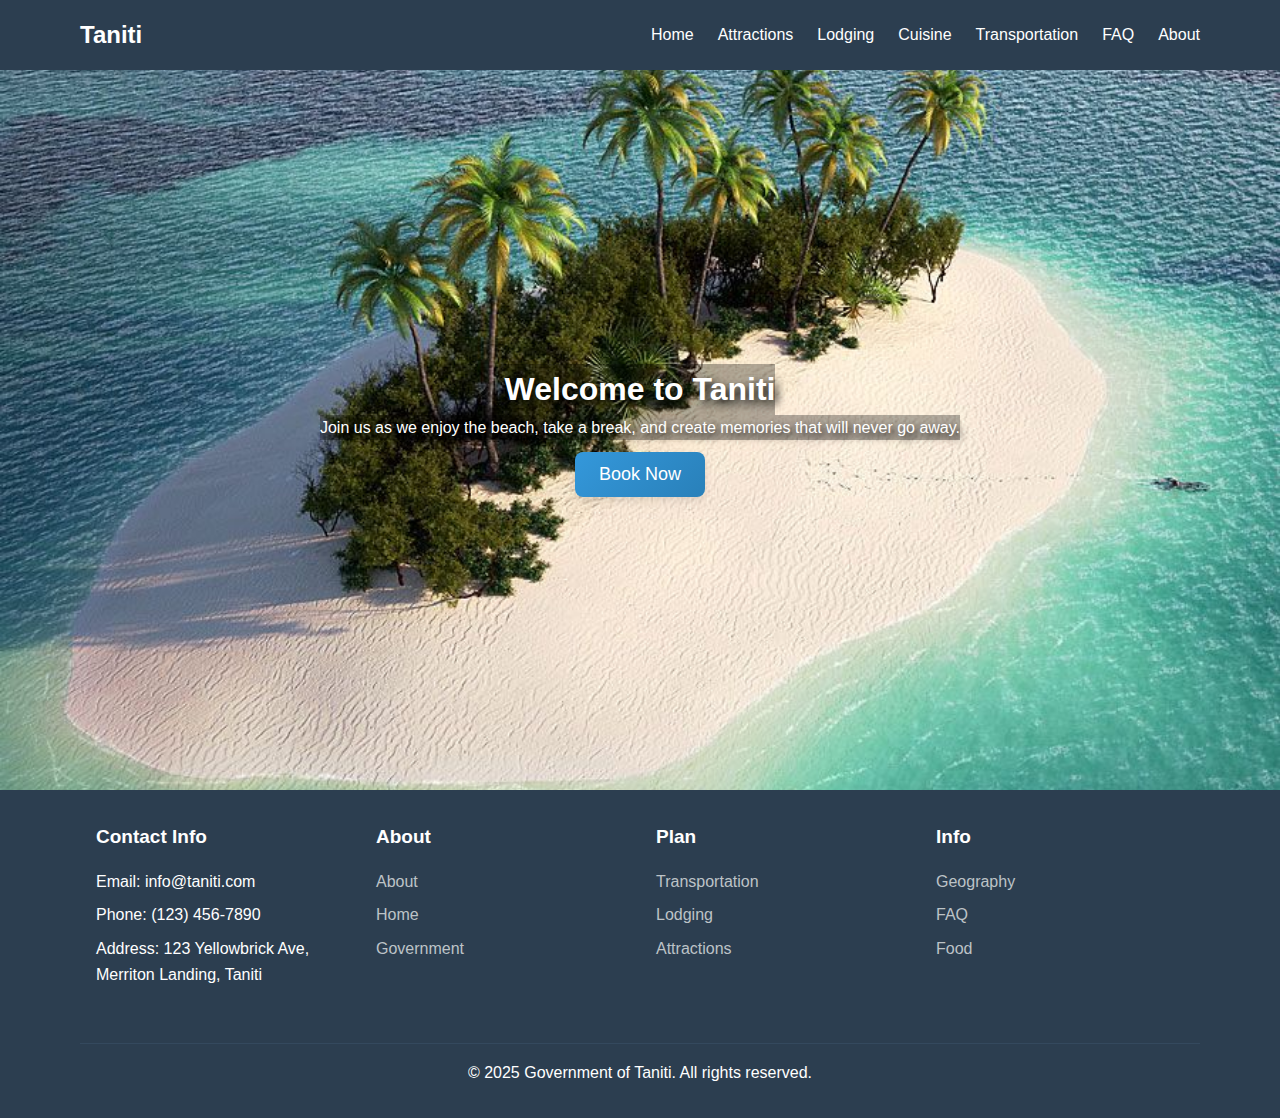
<file: index.html>
<!DOCTYPE html>
<html lang="en">
<head>
    <meta charset="UTF-8">
    <meta name="viewport" content="width=device-width, initial-scale=1.0">
    <title>Taniti</title>
    <link rel = "stylesheet" href = "./D479.css">
</head>
<body>
    <nav class="navbar">
        <a href="#" class="logo">Taniti</a>
        <ul class="nav-links">
            <li><a href="./index.html">Home</a></li>
            <li><a href="./attractions.html">Attractions</a></li>
            <li><a href="./lodging.html">Lodging</a></li>
            <li><a href="./cuisine.html">Cuisine</a></li>
            <li><a href="./transportation.html">Transportation</a></li>
            <li><a href="./faq.html">FAQ</a></li>
            <li><a href="./about.html">About</a></li>
        </ul>
    </nav>

    <section class="hero-home">
        <h1 class='taste'>Welcome to Taniti</h1>
        <p class='taste'>Join us as we enjoy the beach, take a break, and create memories that will never go away.</p>
        <button class="cta-button" onclick = "window.location.href = `./booking.html`" >Book Now</button>
    </section>

    <footer class="footer">
        <div class="footer-content">
            <div class="footer-section">
                <h3>Contact Info</h3>
                <ul>
                    <li>Email: info@taniti.com</li>
                    <li>Phone: (123) 456-7890</li>
                    <li>Address: 123 Yellowbrick Ave, Merriton Landing, Taniti</li>
                </ul>
            </div>
            <div class="footer-section">
                <h3>About</h3>
                <ul>
                    <li><a href="./about.html">About</a></li>
                    <li><a href="./index.html">Home</a></li>
                    <li><a href="./about.html">Government</a></li>
                </ul>
            </div>
            <div class="footer-section">
                <h3>Plan</h3>
                <ul>
                    <li><a href="./transportation.html">Transportation</a></li>
                    <li><a href="./lodging.html">Lodging</a></li>
                    <li><a href="./attractions.html">Attractions</a></li>
                </ul>
            </div>
            <div class="footer-section">
                <h3>Info</h3>
                <ul>
                    <li><a href="./about.html">Geography</a></li>
                    <li><a href="./faq.html">FAQ</a></li>
                    <li><a href="./cuisine.html">Food</a></li>
                </ul>
            </div>

        </div>
        <div class="footer-bottom">
            <p>&copy; 2025 Government of Taniti. All rights reserved.</p>
        </div>
    </footer>

</body>
</html>
</file>
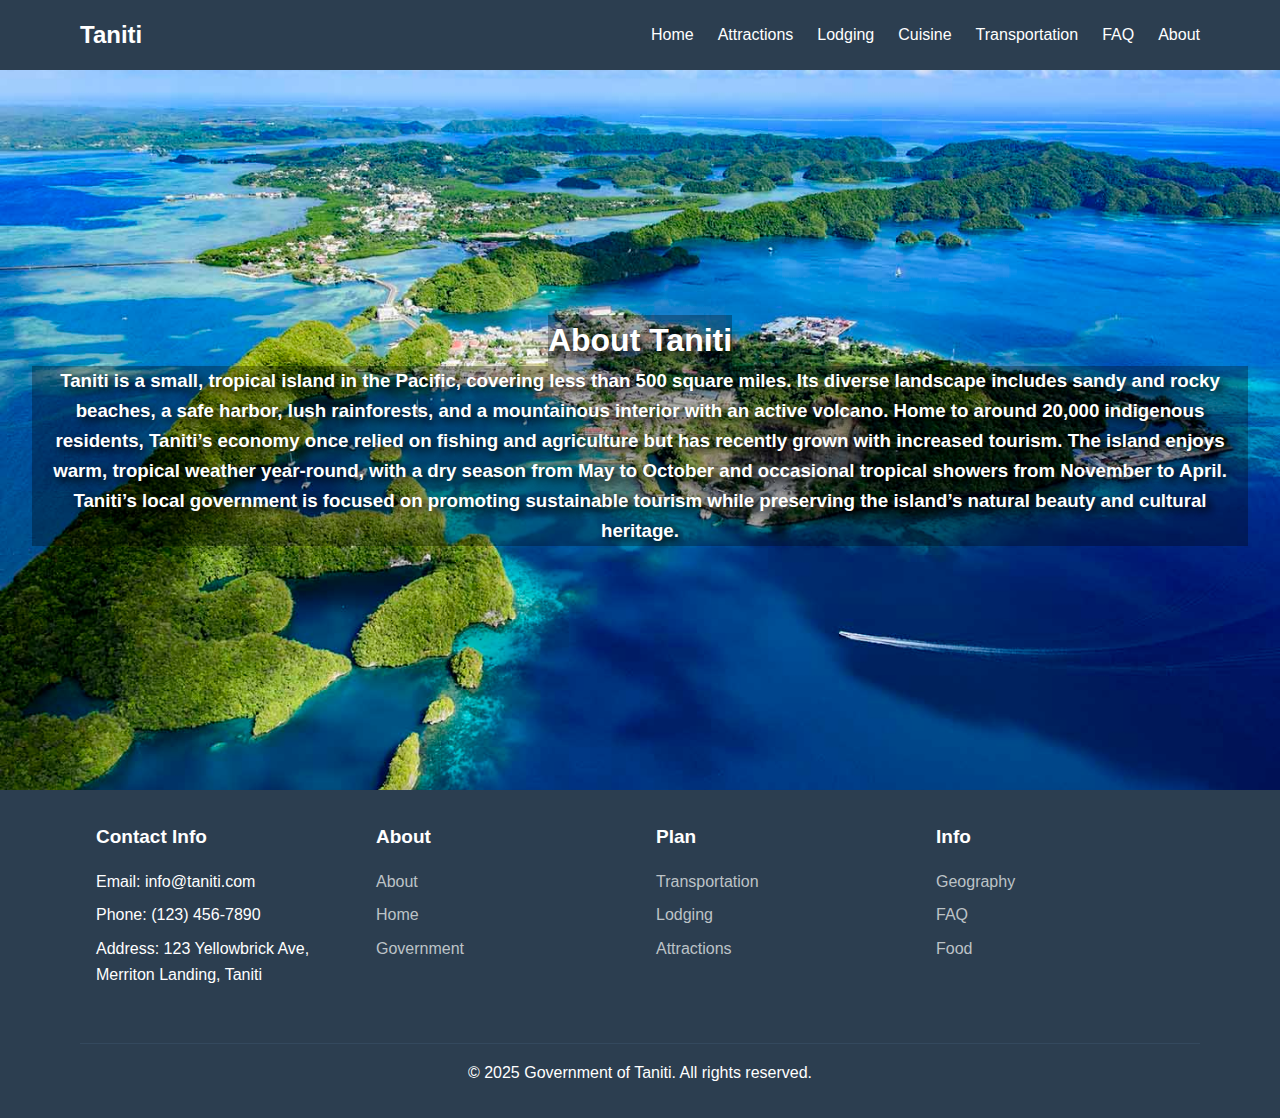
<file: about.html>
<!DOCTYPE html>
<html lang="en">
<head>
    <meta charset="UTF-8">
    <meta name="viewport" content="width=device-width, initial-scale=1.0">
    <title>Taniti</title>
    <link rel = "stylesheet" href = "./D479.css">
</head>
<body>
    <nav class="navbar">
        <a href="#" class="logo">Taniti</a>
        <ul class="nav-links">
            <li><a href="./index.html">Home</a></li>
            <li><a href="./attractions.html">Attractions</a></li>
            <li><a href="./lodging.html">Lodging</a></li>
            <li><a href="./cuisine.html">Cuisine</a></li>
            <li><a href="./transportation.html">Transportation</a></li>
            <li><a href="./faq.html">FAQ</a></li>
            <li><a href="./about.html">About</a></li>
        </ul>
    </nav>

<section class = "hero-home" id = "about">
    <h1 class="taste">About Taniti</h1>
    <h3 class="taste">Taniti is a small, tropical island in the Pacific, covering less than 500 square miles.
        Its diverse landscape includes sandy and rocky beaches, a safe harbor, lush rainforests, and a mountainous
        interior with an active volcano.

Home to around 20,000 indigenous residents, Taniti’s economy once relied on fishing and agriculture but has recently
        grown with increased tourism. The island enjoys warm, tropical weather year-round, with a dry season from May
        to October and occasional tropical showers from November to April.

Taniti’s local government is focused on promoting sustainable tourism while preserving the island’s natural beauty and
        cultural heritage.</h3>
</section>
    <footer class="footer">
        <div class="footer-content">
            <div class="footer-section">
                <h3>Contact Info</h3>
                <ul>
                    <li>Email: info@taniti.com</li>
                    <li>Phone: (123) 456-7890</li>
                    <li>Address: 123 Yellowbrick Ave, Merriton Landing, Taniti</li>
                </ul>
            </div>
            <div class="footer-section">
                <h3>About</h3>
                <ul>
                    <li><a href="./about.html">About</a></li>
                    <li><a href="./index.html">Home</a></li>
                    <li><a href="./about.html">Government</a></li>
                </ul>
            </div>
            <div class="footer-section">
                <h3>Plan</h3>
                <ul>
                    <li><a href="./transportation.html">Transportation</a></li>
                    <li><a href="./lodging.html">Lodging</a></li>
                    <li><a href="./attractions.html">Attractions</a></li>
                </ul>
            </div>
            <div class="footer-section">
                <h3>Info</h3>
                <ul>
                    <li><a href="./about.html">Geography</a></li>
                    <li><a href="./faq.html">FAQ</a></li>
                    <li><a href="./cuisine.html">Food</a></li>
                </ul>
            </div>

        </div>
        <div class="footer-bottom">
            <p>&copy; 2025 Government of Taniti. All rights reserved.</p>
        </div>
    </footer>

</body>
</html>
</file>
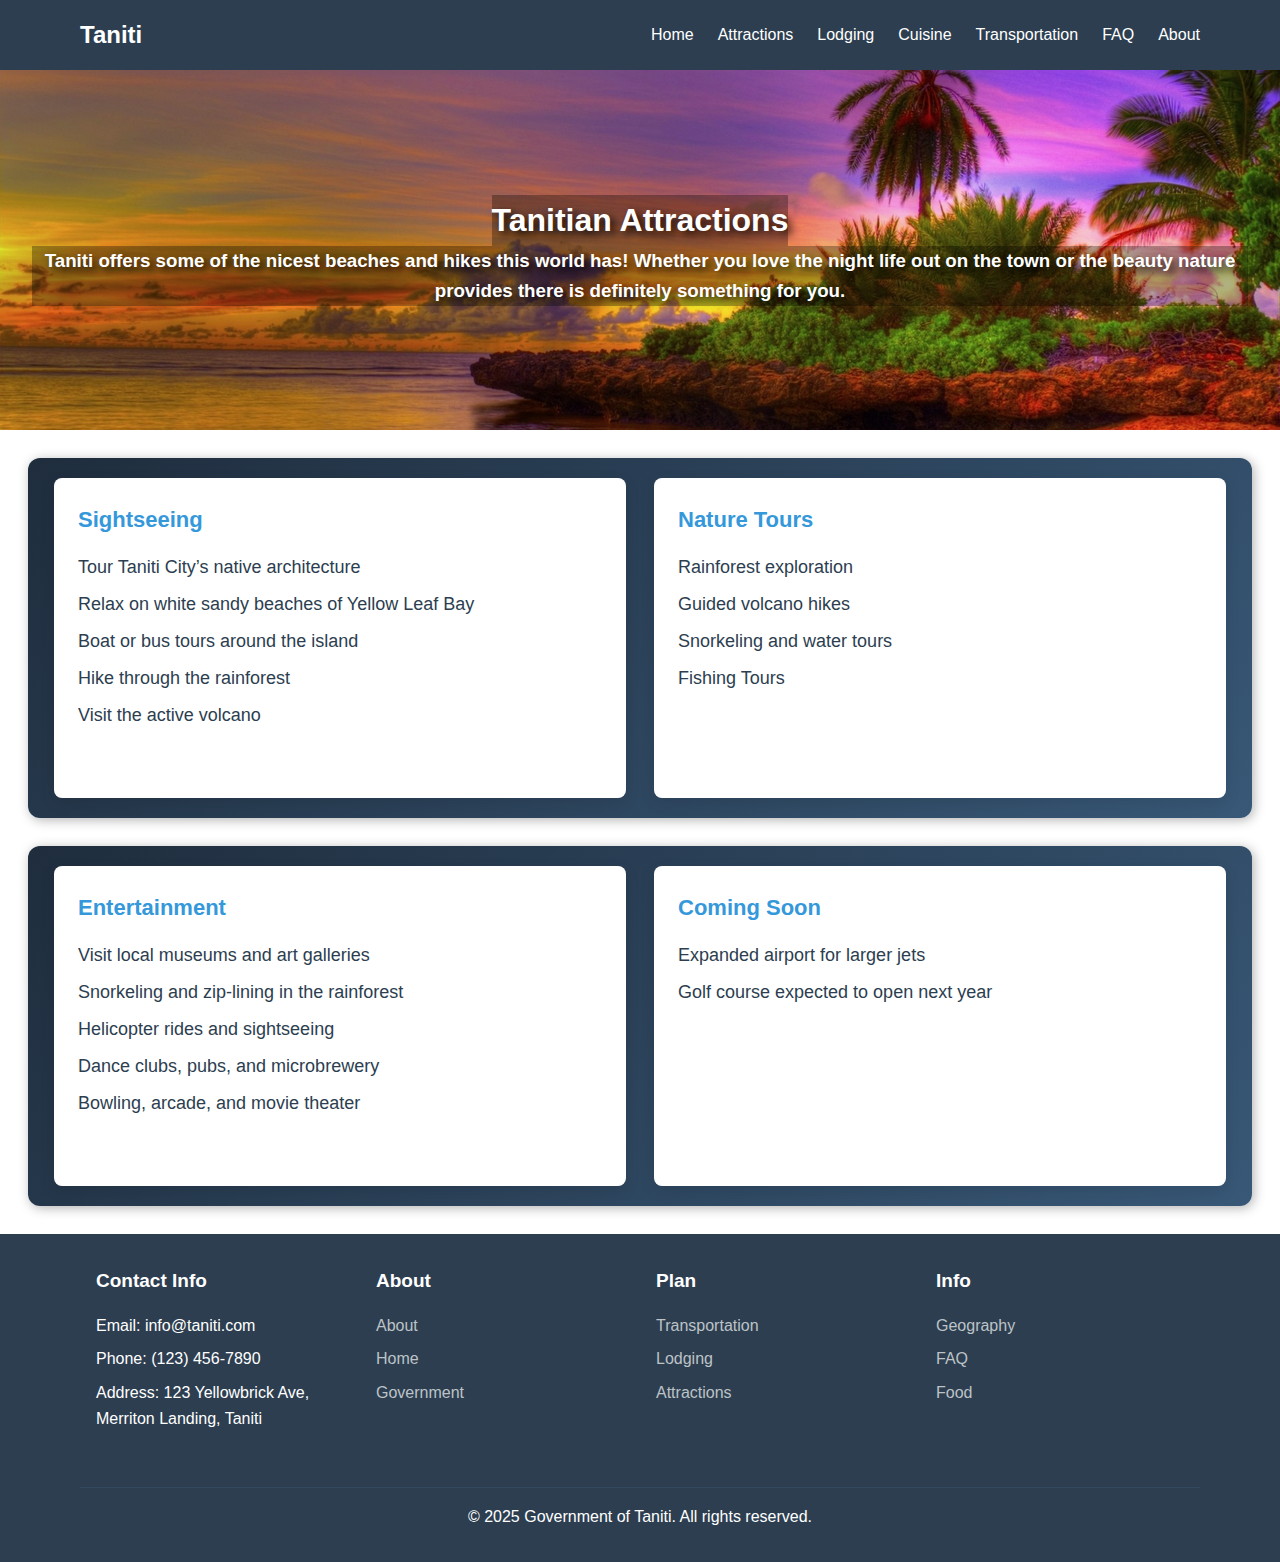
<file: attractions.html>
<!DOCTYPE html>
<html lang="en">
<head>
    <meta charset="UTF-8">
    <meta name="viewport" content="width=device-width, initial-scale=1.0">
    <title>Taniti</title>
    <link rel = "stylesheet" href = "./D479.css">
</head>
<body>
    <nav class="navbar">
        <a href="#" class="logo">Taniti</a>
        <ul class="nav-links">
            <li><a href="./index.html">Home</a></li>
            <li><a href="./attractions.html">Attractions</a></li>
            <li><a href="./lodging.html">Lodging</a></li>
            <li><a href="./cuisine.html">Cuisine</a></li>
            <li><a href="./transportation.html">Transportation</a></li>
            <li><a href="./faq.html">FAQ</a></li>
            <li><a href="./about.html">About</a></li>
        </ul>
    </nav>

<section class = "hero-attractions">
    <h1 class='taste'>Tanitian Attractions</h1>
    <h3 class='taste'>
        Taniti offers some of the nicest beaches and hikes this world has! Whether you love the night life out on the town
        or the beauty nature provides there is definitely something for you.
 </h3>
</section>

<section class="flex-container">
    <div class="flex-item">
        <h3>Sightseeing</h3>
        <ul>
            <li>Tour Taniti City’s native architecture</li>
            <li>Relax on white sandy beaches of Yellow Leaf Bay</li>
            <li>Boat or bus tours around the island</li>
            <li>Hike through the rainforest</li>
            <li>Visit the active volcano</li>
        </ul>
    </div>
    <div class="flex-item">
        <h3>Nature Tours</h3>
        <ul>
            <li>Rainforest exploration</li>
            <li>Guided volcano hikes</li>
            <li>Snorkeling and water tours</li>
            <li>Fishing Tours</li>
        </ul>
    </div>
</section>

<section class="flex-container">
    <div class="flex-item">
        <h3>Entertainment</h3>
        <ul>
            <li>Visit local museums and art galleries</li>
            <li>Snorkeling and zip-lining in the rainforest</li>
            <li>Helicopter rides and sightseeing</li>
            <li>Dance clubs, pubs, and microbrewery</li>
            <li>Bowling, arcade, and movie theater</li>
        </ul>

    </div>
    <div class="flex-item">
        <h3>Coming Soon</h3>
        <ul>
            <li>Expanded airport for larger jets</li>
            <li>Golf course expected to open next year</li>
        </ul>
    </div>
</section>



<footer class="footer">
    <div class="footer-content">
        <div class="footer-section">
            <h3>Contact Info</h3>
            <ul>
                <li>Email: info@taniti.com</li>
                <li>Phone: (123) 456-7890</li>
                <li>Address: 123 Yellowbrick Ave, Merriton Landing, Taniti</li>
            </ul>
        </div>
        <div class="footer-section">
            <h3>About</h3>
            <ul>
                <li><a href="./about.html">About</a></li>
                <li><a href="./index.html">Home</a></li>
                <li><a href="./about.html">Government</a></li>
            </ul>
        </div>
        <div class="footer-section">
            <h3>Plan</h3>
            <ul>
                <li><a href="./transportation.html">Transportation</a></li>
                <li><a href="./lodging.html">Lodging</a></li>
                <li><a href="./attractions.html">Attractions</a></li>
            </ul>
        </div>
        <div class="footer-section">
            <h3>Info</h3>
            <ul>
                <li><a href="./about.html">Geography</a></li>
                <li><a href="./faq.html">FAQ</a></li>
                <li><a href="./cuisine.html">Food</a></li>
            </ul>
        </div>

    </div>
    <div class="footer-bottom">
        <p>&copy; 2025 Government of Taniti. All rights reserved.</p>
    </div>
</footer>

</body>
</html>
</file>
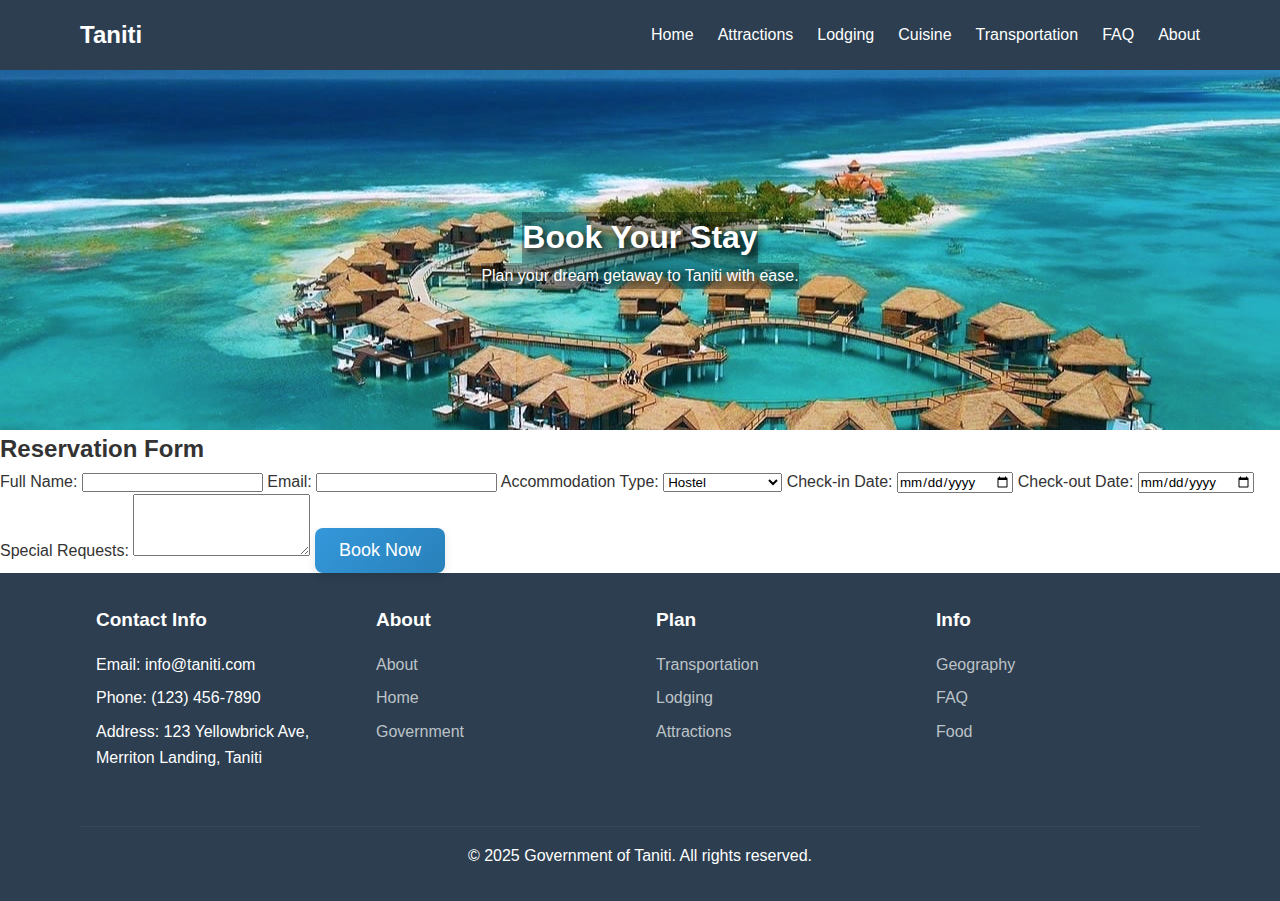
<file: booking.html>
<!DOCTYPE html>
<html lang="en">
<head>
    <meta charset="UTF-8">
    <meta name="viewport" content="width=device-width, initial-scale=1.0">
    <title>Taniti</title>
    <link rel = "stylesheet" href = "./D479.css">
</head>
<body>
    <nav class="navbar">
        <a href="#" class="logo">Taniti</a>
        <ul class="nav-links">
            <li><a href="./index.html">Home</a></li>
            <li><a href="./attractions.html">Attractions</a></li>
            <li><a href="./lodging.html">Lodging</a></li>
            <li><a href="./cuisine.html">Cuisine</a></li>
            <li><a href="./transportation.html">Transportation</a></li>
            <li><a href="./faq.html">FAQ</a></li>
            <li><a href="./about.html">About</a></li>
        </ul>
    </nav>

    <header class="hero-lodging">
        <h1 class = "taste">Book Your Stay</h1>
        <p class = "taste">Plan your dream getaway to Taniti with ease.</p>
    </header>

    <section class="booking-form-section">
        <div class="container">
            <h2>Reservation Form</h2>
            <form>
                <label for="name">Full Name:</label>
                <input type="text" id="name" name="name" >

                <label for="email">Email:</label>
                <input type="email" id="email" name="email" >

                <label for="accommodation">Accommodation Type:</label>
                <select id="accommodation" name="accommodation">
                    <option value="hostel">Hostel</option>
                    <option value="hotel">Hotel</option>
                    <option value="resort">Resort</option>
                    <option value="bnb">Bed & Breakfast</option>
                </select>

                <label for="checkin">Check-in Date:</label>
                <input type="date" id="checkin" name="checkin" >

                <label for="checkout">Check-out Date:</label>
                <input type="date" id="checkout" name="checkout" >

                <label for="requests">Special Requests:</label>
                <textarea id="requests" name="requests" rows="4"></textarea>

                <button type = button class="cta-button" onclick = "window.location.href = `./congrats.html`" >Book Now</button>
            </form>
        </div>
    </section>
    <footer class="footer">
        <div class="footer-content">
            <div class="footer-section">
                <h3>Contact Info</h3>
                <ul>
                    <li>Email: info@taniti.com</li>
                    <li>Phone: (123) 456-7890</li>
                    <li>Address: 123 Yellowbrick Ave, Merriton Landing, Taniti</li>
                </ul>
            </div>
            <div class="footer-section">
                <h3>About</h3>
                <ul>
                    <li><a href="./about.html">About</a></li>
                    <li><a href="./index.html">Home</a></li>
                    <li><a href="./about.html">Government</a></li>
                </ul>
            </div>
            <div class="footer-section">
                <h3>Plan</h3>
                <ul>
                    <li><a href="./transportation.html">Transportation</a></li>
                    <li><a href="./lodging.html">Lodging</a></li>
                    <li><a href="./attractions.html">Attractions</a></li>
                </ul>
            </div>
            <div class="footer-section">
                <h3>Info</h3>
                <ul>
                    <li><a href="./about.html">Geography</a></li>
                    <li><a href="./faq.html">FAQ</a></li>
                    <li><a href="./cuisine.html">Food</a></li>
                </ul>
            </div>

        </div>
        <div class="footer-bottom">
            <p>&copy; 2025 Government of Taniti. All rights reserved.</p>
        </div>
    </footer>

</body>
</html>
</file>
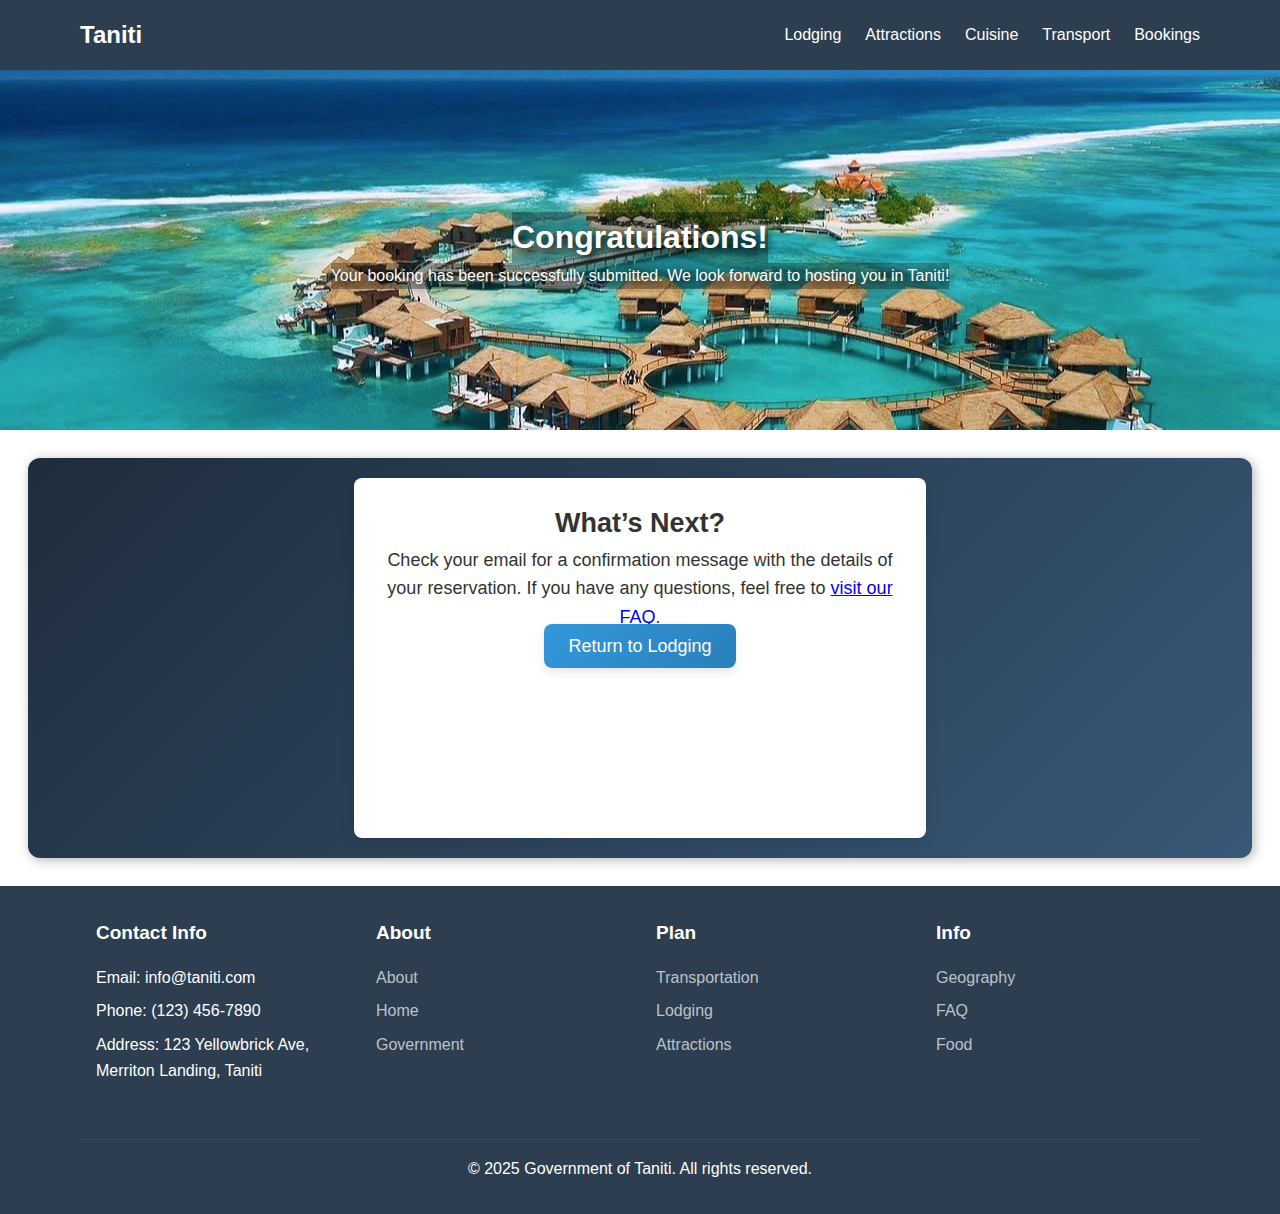
<file: congrats.html>
<!DOCTYPE html>
<html lang="en">
<head>
    <meta charset="UTF-8">
    <meta name="viewport" content="width=device-width, initial-scale=1.0">
    <title>Booking Confirmed - Taniti</title>
    <link rel="stylesheet" href="D479.css">
</head>
<body>

    <nav class="navbar">
        <a href="index.html" class="logo">Taniti</a>
        <ul class="nav-links">
            <li><a href="lodging.html">Lodging</a></li>
            <li><a href="attractions.html">Attractions</a></li>
            <li><a href="cuisine.html">Cuisine</a></li>
            <li><a href="transportation.html">Transport</a></li>
            <li><a href="booking.html">Bookings</a></li>
        </ul>
    </nav>

    <section class="hero-lodging">
        <h1 class ="taste">Congratulations!</h1>
        <p class ="taste">Your booking has been successfully submitted. We look forward to hosting you in Taniti!</p>
    </section>

    <section class="flex-container">
        <div class="flex-item" id = "con">

            <h2>What’s Next?</h2>

            <p>Check your email for a confirmation message with the details of your reservation. If you have any questions, feel free to <a href="faq.html">visit our FAQ</a>.</p>

            <a href="lodging.html" class="cta-button">Return to Lodging</a>
        </div>

    </section>

    <footer class="footer">
        <div class="footer-content">
            <div class="footer-section">
                <h3>Contact Info</h3>
                <ul>
                    <li>Email: info@taniti.com</li>
                    <li>Phone: (123) 456-7890</li>
                    <li>Address: 123 Yellowbrick Ave, Merriton Landing, Taniti</li>
                </ul>
            </div>
            <div class="footer-section">
                <h3>About</h3>
                <ul>
                    <li><a href="./about.html">About</a></li>
                    <li><a href="./index.html">Home</a></li>
                    <li><a href="./about.html">Government</a></li>
                </ul>
            </div>
            <div class="footer-section">
                <h3>Plan</h3>
                <ul>
                    <li><a href="./transportation.html">Transportation</a></li>
                    <li><a href="./lodging.html">Lodging</a></li>
                    <li><a href="./attractions.html">Attractions</a></li>
                </ul>
            </div>
            <div class="footer-section">
                <h3>Info</h3>
                <ul>
                    <li><a href="./about.html">Geography</a></li>
                    <li><a href="./faq.html">FAQ</a></li>
                    <li><a href="./cuisine.html">Food</a></li>
                </ul>
            </div>

        </div>
        <div class="footer-bottom">
            <p>&copy; 2025 Government of Taniti. All rights reserved.</p>
        </div>
    </footer>


</body>
</html>
</file>
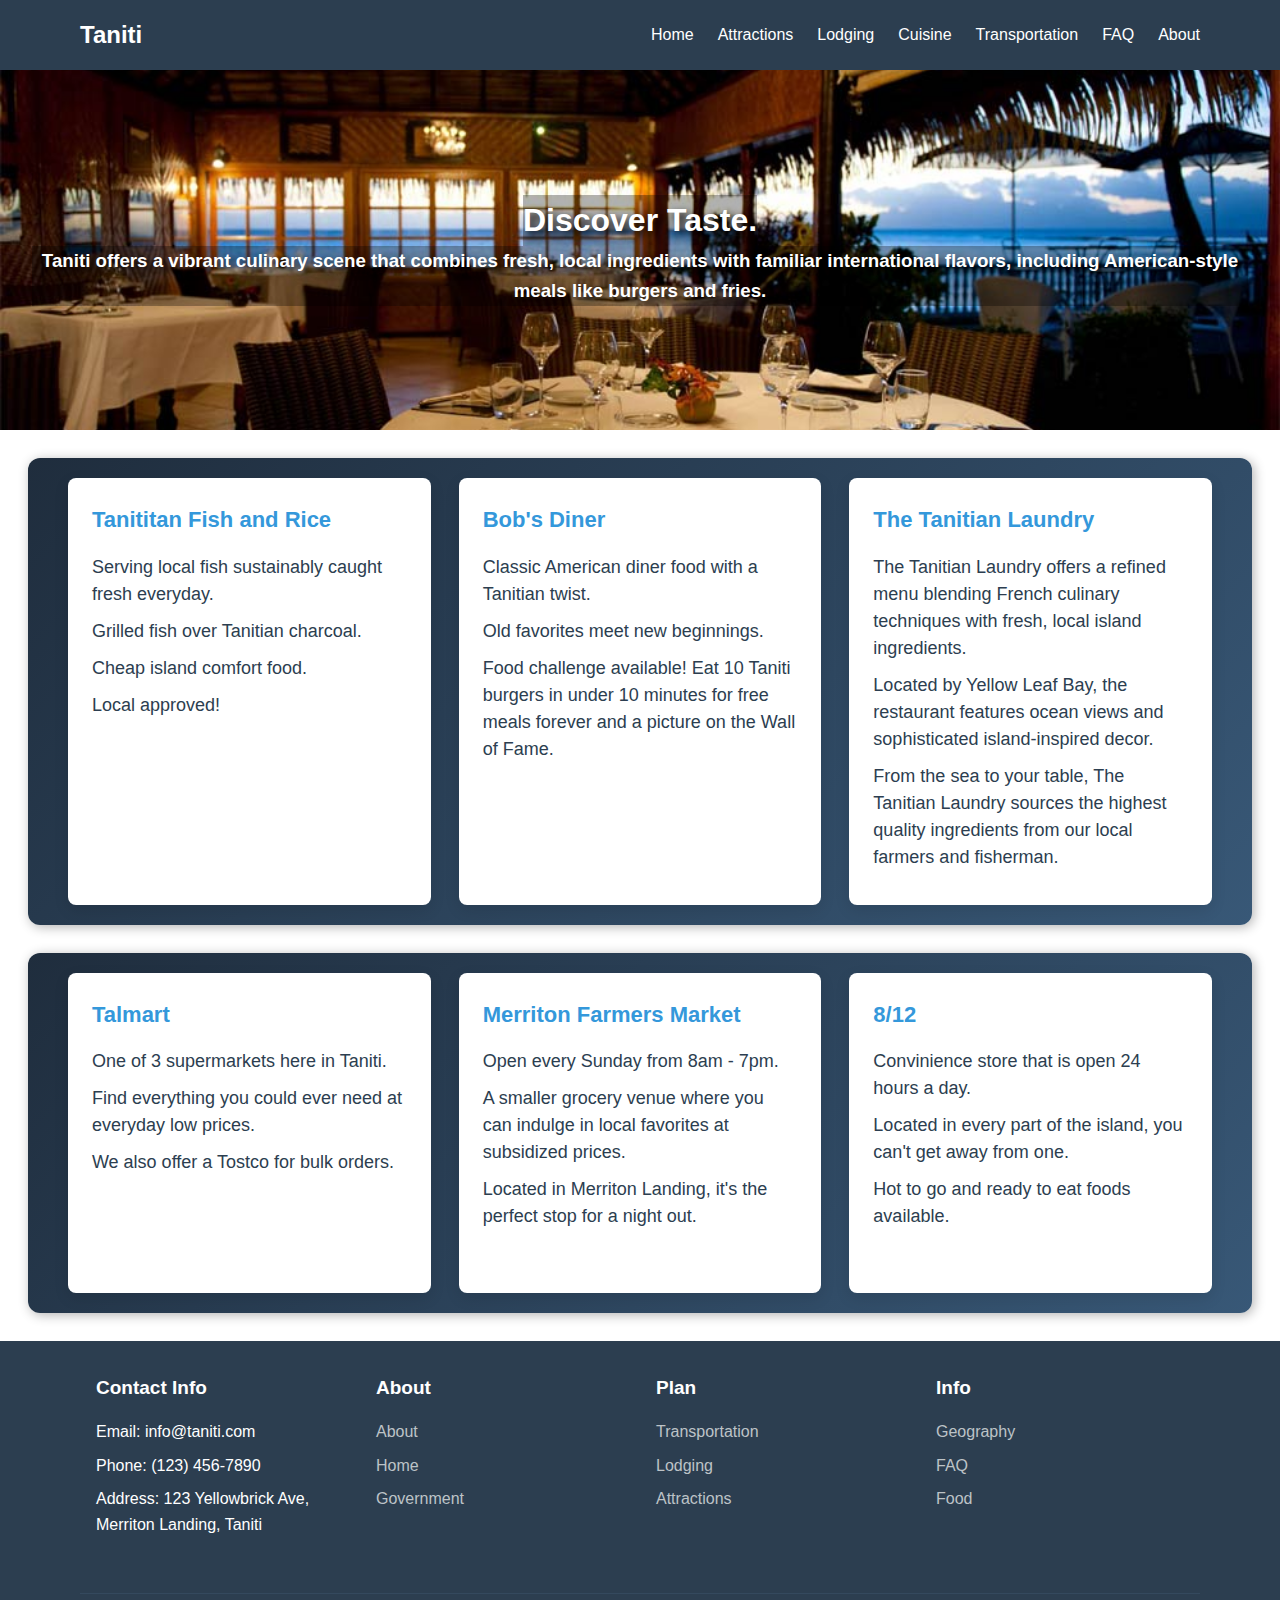
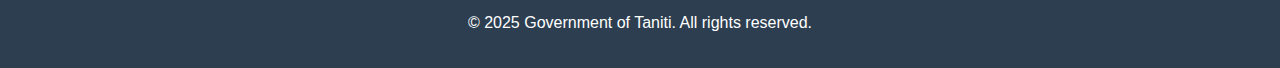
<file: cuisine.html>
<!DOCTYPE html>
<html lang="en">
<head>
    <meta charset="UTF-8">
    <meta name="viewport" content="width=device-width, initial-scale=1.0">
    <title>Taniti</title>
    <link rel = "stylesheet" href = "./D479.css">
</head>
<body>
    <nav class="navbar">
        <a href="#" class="logo">Taniti</a>
        <ul class="nav-links">
            <li><a href="./index.html">Home</a></li>
            <li><a href="./attractions.html">Attractions</a></li>
            <li><a href="./lodging.html">Lodging</a></li>
            <li><a href="./cuisine.html">Cuisine</a></li>
            <li><a href="./transportation.html">Transportation</a></li>
            <li><a href="./faq.html">FAQ</a></li>
            <li><a href="./about.html">About</a></li>
        </ul>
    </nav>

<section class = "hero-cuisine">
    <h1 class='taste'>Discover Taste.</h1>
    <h3 class='taste'>
        Taniti offers a vibrant culinary scene that combines fresh, local ingredients with familiar international
        flavors, including American-style meals like burgers and fries.
    </h3>
</section>

<section class="flex-container3">
    <div class="flex-item3">
        <h3>Tanititan Fish and Rice</h3>
        <ul>
            <li>Serving local fish sustainably caught fresh everyday.</li>
            <li>Grilled fish over Tanitian charcoal.</li>
            <li>Cheap island comfort food.</li>
            <li>Local approved!</li>
        </ul>
    </div>
    <div class="flex-item3">
        <h3>Bob's Diner</h3>
        <ul>
            <li>Classic American diner food with a Tanitian twist.</li>
            <li>Old favorites meet new beginnings.</li>
            <li>Food challenge available! Eat 10 Taniti burgers in under 10 minutes for free meals forever and a
            picture on the Wall of Fame.</li>
        </ul>
    </div>
    <div class="flex-item3">
        <h3>The Tanitian Laundry</h3>
        <ul>
            <li>The Tanitian Laundry offers a refined menu blending French culinary techniques with fresh,
                local island ingredients.</li>
            <li>Located by Yellow Leaf Bay, the restaurant features ocean views and sophisticated island-inspired decor.</li>
            <li>From the sea to your table, The Tanitian Laundry sources the highest quality ingredients from our local
            farmers and fisherman.</li>
        </ul>
    </div>
</section>

<section class="flex-container3">
    <div class="flex-item3">
        <h3>Talmart</h3>
        <ul>
            <li>One of 3 supermarkets here in Taniti.</li>
            <li>Find everything you could ever need at everyday low prices.</li>
            <li>We also offer a Tostco for bulk orders.</li>
        </ul>
    </div>
    <div class="flex-item3">
        <h3>Merriton Farmers Market</h3>
        <ul>
            <li>Open every Sunday from 8am - 7pm.</li>
            <li>A smaller grocery venue where you can indulge in local favorites at subsidized prices.</li>
            <li>Located in Merriton Landing, it's the perfect stop for a night out.</li>
        </ul>
    </div>
    <div class="flex-item3">
        <h3>8/12</h3>
        <ul>
            <li>Convinience store that is open 24 hours a day.</li>
            <li>Located in every part of the island, you can't get away from one.</li>
            <li>Hot to go and ready to eat foods available.</li>
        </ul>
    </div>
</section>

    <footer class="footer">
        <div class="footer-content">
            <div class="footer-section">
                <h3>Contact Info</h3>
                <ul>
                    <li>Email: info@taniti.com</li>
                    <li>Phone: (123) 456-7890</li>
                    <li>Address: 123 Yellowbrick Ave, Merriton Landing, Taniti</li>
                </ul>
            </div>
            <div class="footer-section">
                <h3>About</h3>
                <ul>
                    <li><a href="./about.html">About</a></li>
                    <li><a href="./index.html">Home</a></li>
                    <li><a href="./about.html">Government</a></li>
                </ul>
            </div>
            <div class="footer-section">
                <h3>Plan</h3>
                <ul>
                    <li><a href="./transportation.html">Transportation</a></li>
                    <li><a href="./lodging.html">Lodging</a></li>
                    <li><a href="./attractions.html">Attractions</a></li>
                </ul>
            </div>
            <div class="footer-section">
                <h3>Info</h3>
                <ul>
                    <li><a href="./about.html">Geography</a></li>
                    <li><a href="./faq.html">FAQ</a></li>
                    <li><a href="./cuisine.html">Food</a></li>
                </ul>
            </div>

        </div>
        <div class="footer-bottom">
            <p>&copy; 2025 Government of Taniti. All rights reserved.</p>
        </div>
    </footer>

</body>
</html>
</file>
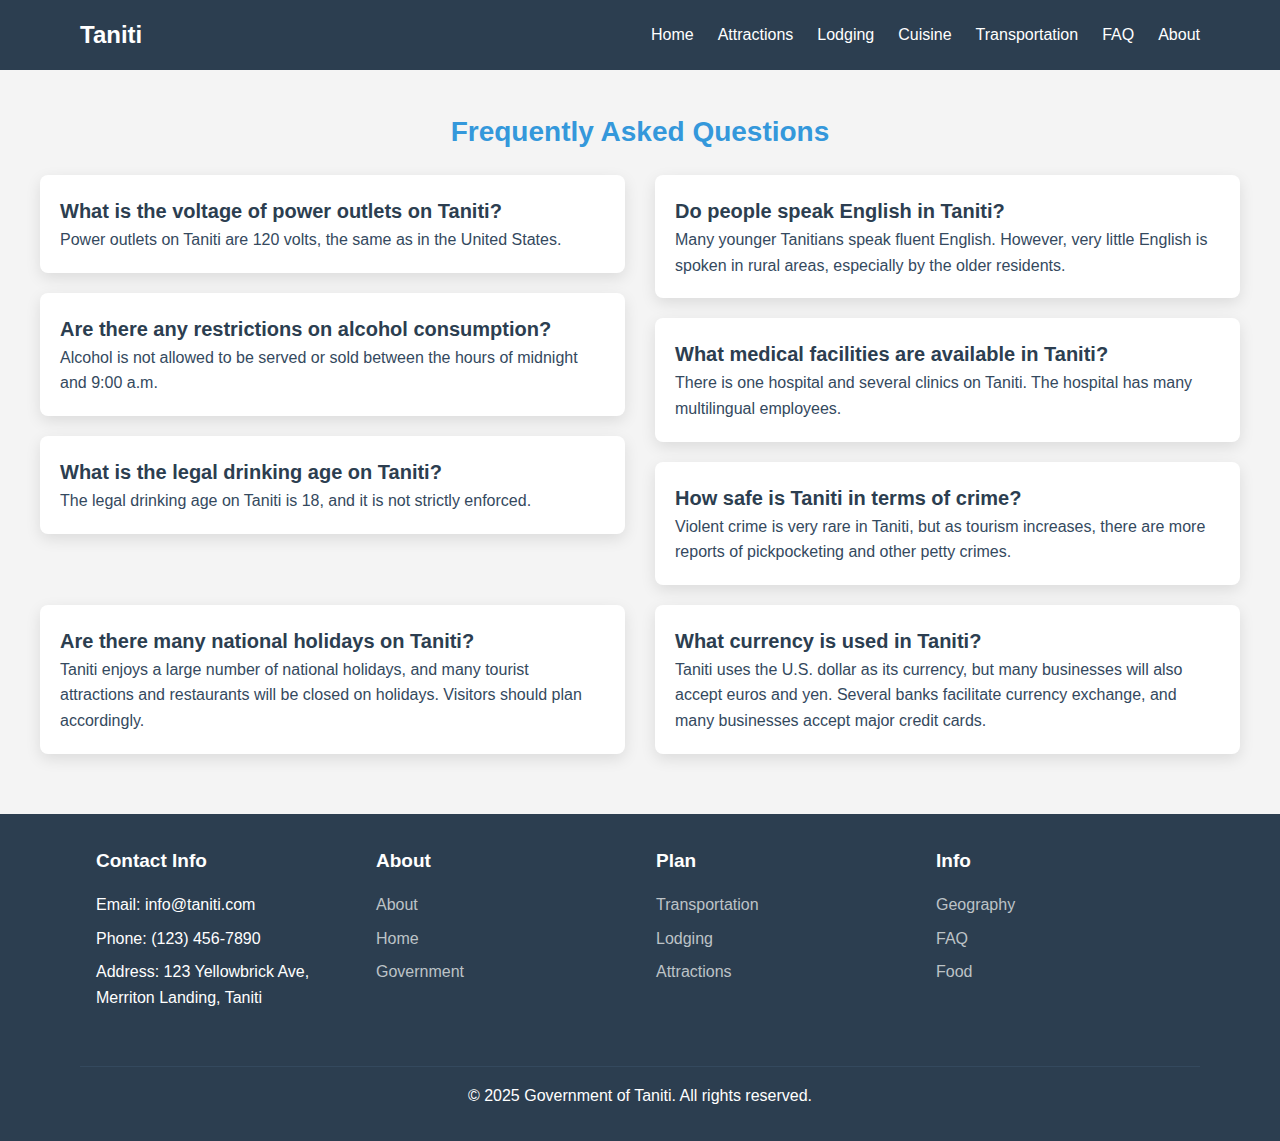
<file: faq.html>
<!DOCTYPE html>
<html lang="en">
<head>
    <meta charset="UTF-8">
    <meta name="viewport" content="width=device-width, initial-scale=1.0">
    <title>Taniti</title>
    <link rel = "stylesheet" href = "./D479.css">
</head>
<body>
    <nav class="navbar">
        <a href="#" class="logo">Taniti</a>
        <ul class="nav-links">
            <li><a href="./index.html">Home</a></li>
            <li><a href="./attractions.html">Attractions</a></li>
            <li><a href="./lodging.html">Lodging</a></li>
            <li><a href="./cuisine.html">Cuisine</a></li>
            <li><a href="./transportation.html">Transportation</a></li>
            <li><a href="./faq.html">FAQ</a></li>
            <li><a href="./about.html">About</a></li>
        </ul>
    </nav>

<section class="faq-section">
    <h2>Frequently Asked Questions</h2>
    <div class="faq-container">
        <div class="faq-column">
            <div class="faq-item">
                <h3>What is the voltage of power outlets on Taniti?</h3>
                <p>Power outlets on Taniti are 120 volts, the same as in the United States.</p>
            </div>
            <div class="faq-item">
                <h3>Are there any restrictions on alcohol consumption?</h3>
                <p>Alcohol is not allowed to be served or sold between the hours of midnight and 9:00 a.m.</p>
            </div>
            <div class="faq-item">
                <h3>What is the legal drinking age on Taniti?</h3>
                <p>The legal drinking age on Taniti is 18, and it is not strictly enforced.</p>
            </div>
        </div>
        <div class="faq-column">
            <div class="faq-item">
                <h3>Do people speak English in Taniti?</h3>
                <p>Many younger Tanitians speak fluent English. However, very little English is spoken in rural areas, especially by the older residents.</p>
            </div>
            <div class="faq-item">
                <h3>What medical facilities are available in Taniti?</h3>
                <p>There is one hospital and several clinics on Taniti. The hospital has many multilingual employees.</p>
            </div>
            <div class="faq-item">
                <h3>How safe is Taniti in terms of crime?</h3>
                <p>Violent crime is very rare in Taniti, but as tourism increases, there are more reports of pickpocketing and other petty crimes.</p>
            </div>
        </div>
    </div>
    <div class="faq-container">
        <div class="faq-column">
            <div class="faq-item">
                <h3>Are there many national holidays on Taniti?</h3>
                <p>Taniti enjoys a large number of national holidays, and many tourist attractions and restaurants will be closed on holidays. Visitors should plan accordingly.</p>
            </div>
        </div>
        <div class="faq-column">
            <div class="faq-item">
                <h3>What currency is used in Taniti?</h3>
                <p>Taniti uses the U.S. dollar as its currency, but many businesses will also accept euros and yen. Several banks facilitate currency exchange, and many businesses accept major credit cards.</p>
            </div>
        </div>
    </div>
</section>
    <footer class="footer">
        <div class="footer-content">
            <div class="footer-section">
                <h3>Contact Info</h3>
                <ul>
                    <li>Email: info@taniti.com</li>
                    <li>Phone: (123) 456-7890</li>
                    <li>Address: 123 Yellowbrick Ave, Merriton Landing, Taniti</li>
                </ul>
            </div>
            <div class="footer-section">
                <h3>About</h3>
                <ul>
                    <li><a href="./about.html">About</a></li>
                    <li><a href="./index.html">Home</a></li>
                    <li><a href="./about.html">Government</a></li>
                </ul>
            </div>
            <div class="footer-section">
                <h3>Plan</h3>
                <ul>
                    <li><a href="./transportation.html">Transportation</a></li>
                    <li><a href="./lodging.html">Lodging</a></li>
                    <li><a href="./attractions.html">Attractions</a></li>
                </ul>
            </div>
            <div class="footer-section">
                <h3>Info</h3>
                <ul>
                    <li><a href="./about.html">Geography</a></li>
                    <li><a href="./faq.html">FAQ</a></li>
                    <li><a href="./cuisine.html">Food</a></li>
                </ul>
            </div>

        </div>
        <div class="footer-bottom">
            <p>&copy; 2025 Government of Taniti. All rights reserved.</p>
        </div>
    </footer>

</body>
</html>
</file>
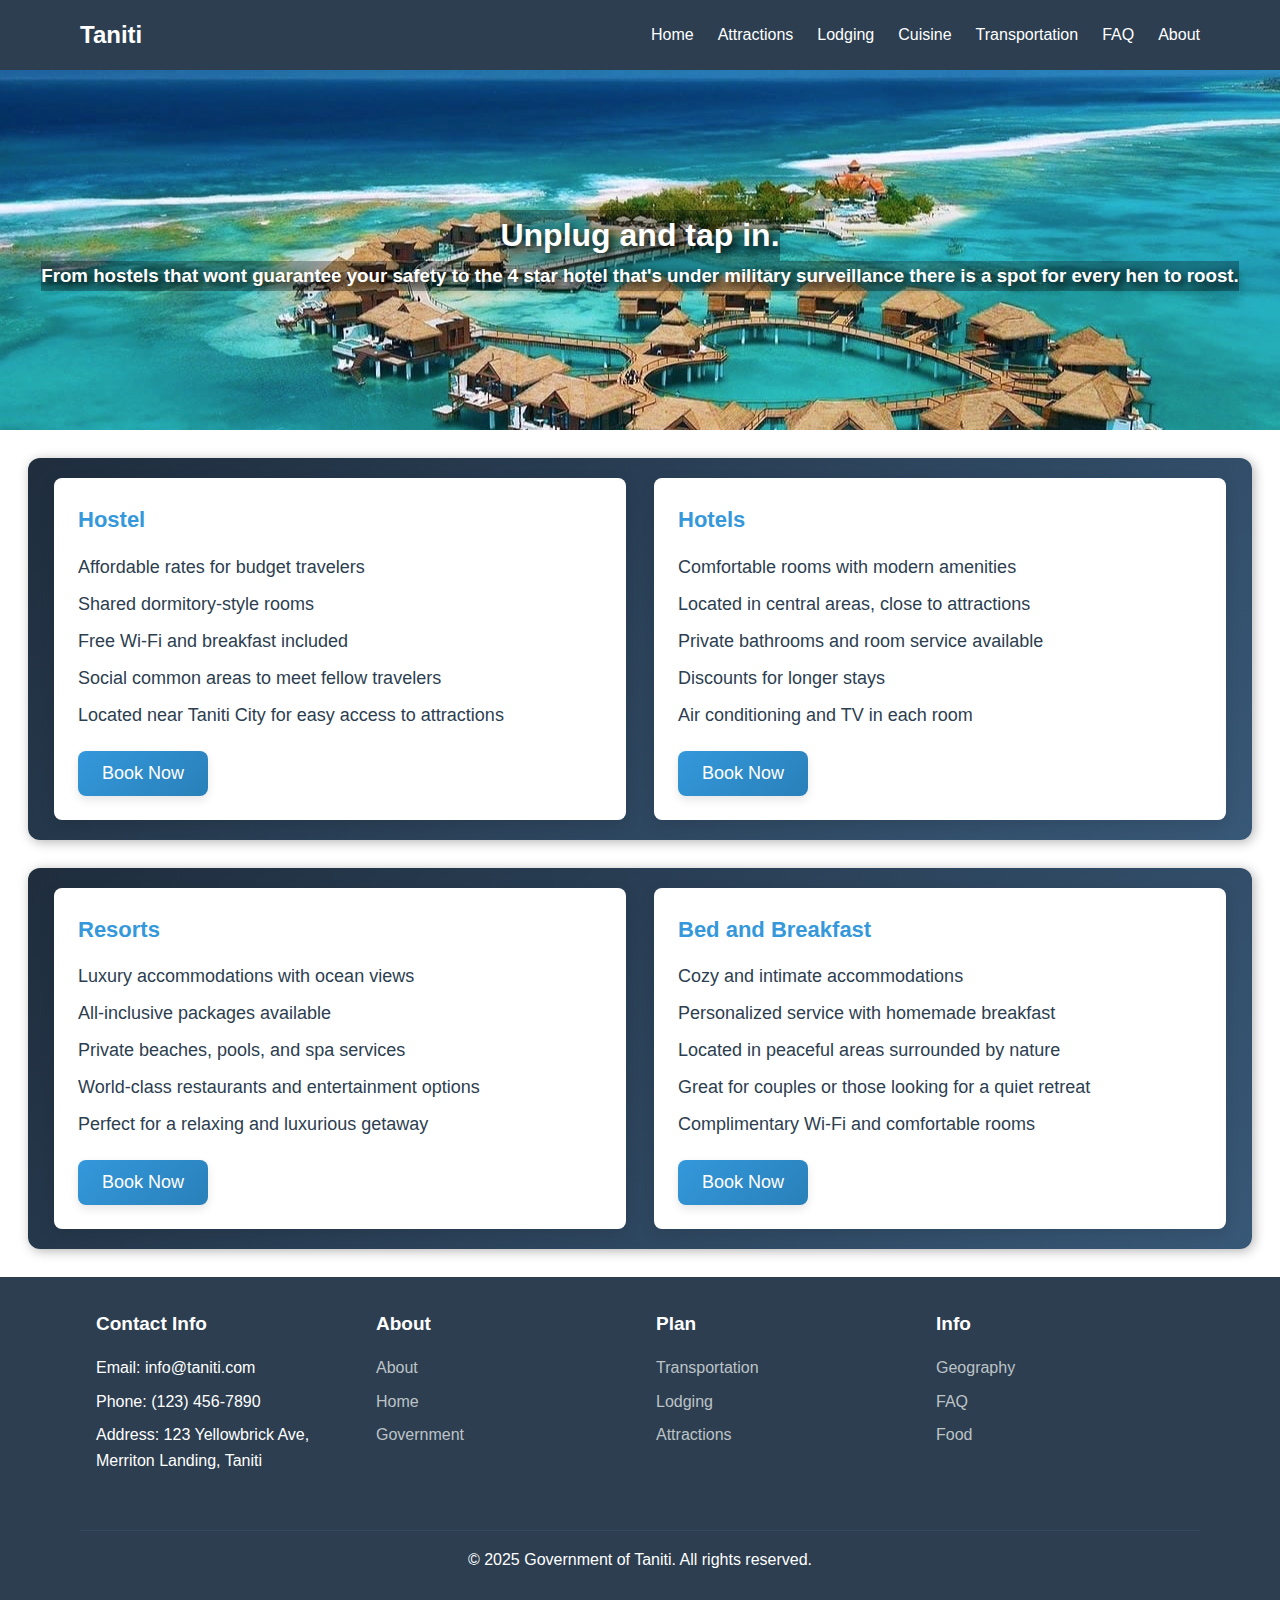
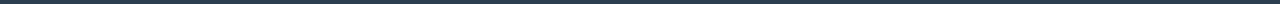
<file: lodging.html>
<!DOCTYPE html>
<html lang="en">
<head>
    <meta charset="UTF-8">
    <meta name="viewport" content="width=device-width, initial-scale=1.0">
    <title>Taniti</title>
    <link rel = "stylesheet" href = "./D479.css">
</head>
<body>
    <nav class="navbar">
        <a href="#" class="logo">Taniti</a>
        <ul class="nav-links">
            <li><a href="./index.html">Home</a></li>
            <li><a href="./attractions.html">Attractions</a></li>
            <li><a href="./lodging.html">Lodging</a></li>
            <li><a href="./cuisine.html">Cuisine</a></li>
            <li><a href="./transportation.html">Transportation</a></li>
            <li><a href="./faq.html">FAQ</a></li>
            <li><a href="./about.html">About</a></li>
        </ul>
    </nav>

<section class = "hero-lodging">
    <h1 class='taste'>Unplug and tap in.</h1>
    <h3 class='taste'>
        From hostels that wont guarantee your safety to the 4 star hotel that's under military surveillance there is
        a spot for every hen to roost.
    </h3>
</section>

<section class="flex-container">
    <div class="flex-item">
        <h3>Hostel</h3>
        <ul>
            <li>Affordable rates for budget travelers</li>
            <li>Shared dormitory-style rooms</li>
            <li>Free Wi-Fi and breakfast included</li>
            <li>Social common areas to meet fellow travelers</li>
            <li>Located near Taniti City for easy access to attractions</li>
        </ul>
        <button class="cta-button" onclick = "window.location.href = `./booking.html`" >Book Now</button>

    </div>
    <div class="flex-item">
        <h3>Hotels</h3>
        <ul>
            <li>Comfortable rooms with modern amenities</li>
            <li>Located in central areas, close to attractions</li>
            <li>Private bathrooms and room service available</li>
            <li>Discounts for longer stays</li>
            <li>Air conditioning and TV in each room</li>
        </ul>
        <button class="cta-button" onclick = "window.location.href = `./booking.html`" >Book Now</button>
    </div>
</section>

<section class="flex-container">
    <div class="flex-item">
        <h3>Resorts</h3>
        <ul>
            <li>Luxury accommodations with ocean views</li>
            <li>All-inclusive packages available</li>
            <li>Private beaches, pools, and spa services</li>
            <li>World-class restaurants and entertainment options</li>
            <li>Perfect for a relaxing and luxurious getaway</li>
        </ul>
        <button class="cta-button" onclick = "window.location.href = `./booking.html`">Book Now</button>

    </div>
    <div class="flex-item">
        <h3>Bed and Breakfast</h3>
        <ul>
            <li>Cozy and intimate accommodations</li>
            <li>Personalized service with homemade breakfast</li>
            <li>Located in peaceful areas surrounded by nature</li>
            <li>Great for couples or those looking for a quiet retreat</li>
            <li>Complimentary Wi-Fi and comfortable rooms</li>
        </ul>
        <button class="cta-button" onclick = "window.location.href = `./booking.html`">Book Now</button>

    </div>
</section>

    <footer class="footer">
        <div class="footer-content">
            <div class="footer-section">
                <h3>Contact Info</h3>
                <ul>
                    <li>Email: info@taniti.com</li>
                    <li>Phone: (123) 456-7890</li>
                    <li>Address: 123 Yellowbrick Ave, Merriton Landing, Taniti</li>
                </ul>
            </div>
            <div class="footer-section">
                <h3>About</h3>
                <ul>
                    <li><a href="./about.html">About</a></li>
                    <li><a href="./index.html">Home</a></li>
                    <li><a href="./about.html">Government</a></li>
                </ul>
            </div>
            <div class="footer-section">
                <h3>Plan</h3>
                <ul>
                    <li><a href="./transportation.html">Transportation</a></li>
                    <li><a href="./lodging.html">Lodging</a></li>
                    <li><a href="./attractions.html">Attractions</a></li>
                </ul>
            </div>
            <div class="footer-section">
                <h3>Info</h3>
                <ul>
                    <li><a href="./about.html">Geography</a></li>
                    <li><a href="./faq.html">FAQ</a></li>
                    <li><a href="./cuisine.html">Food</a></li>
                </ul>
            </div>

        </div>
        <div class="footer-bottom">
            <p>&copy; 2025 Government of Taniti. All rights reserved.</p>
        </div>
    </footer>

</body>
</html>
</file>
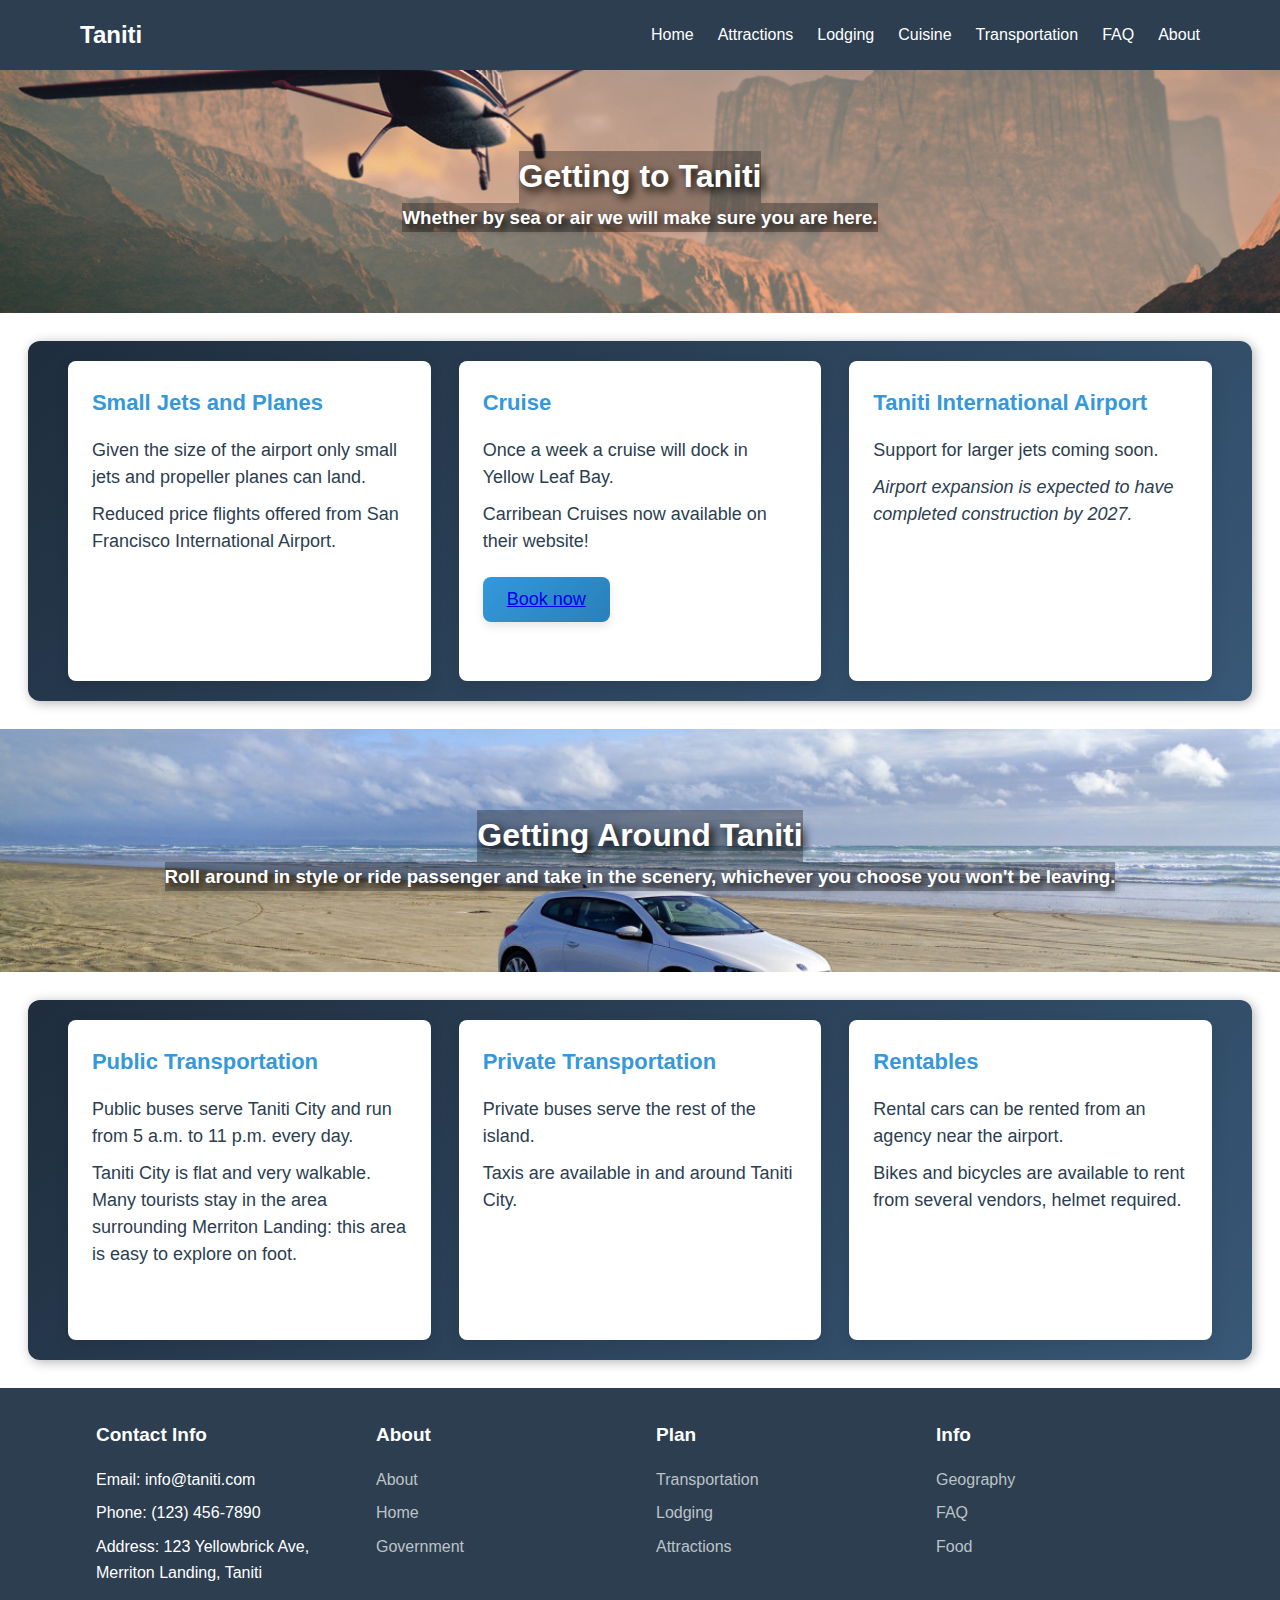
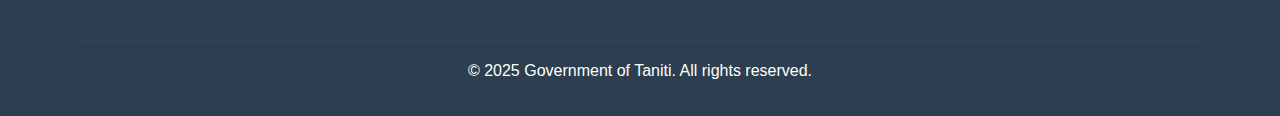
<file: transportation.html>
<!DOCTYPE html>
<html lang="en">
<head>
    <meta charset="UTF-8">
    <meta name="viewport" content="width=device-width, initial-scale=1.0">
    <title>Taniti</title>
    <link rel = "stylesheet" href = "./D479.css">
</head>
<body>
    <nav class="navbar">
        <a href="#" class="logo">Taniti</a>
        <ul class="nav-links">
            <li><a href="./index.html">Home</a></li>
            <li><a href="./attractions.html">Attractions</a></li>
            <li><a href="./lodging.html">Lodging</a></li>
            <li><a href="./cuisine.html">Cuisine</a></li>
            <li><a href="./transportation.html">Transportation</a></li>
            <li><a href="./faq.html">FAQ</a></li>
            <li><a href="./about.html">About</a></li>
        </ul>
    </nav>

<section class = "hero-transport">
    <h1 class='taste'>Getting to Taniti</h1>
    <h3 class='taste'>
        Whether by sea or air we will make sure you are here.
    </h3>
</section>

<section class="flex-container3">
    <div class="flex-item3">
        <h3>Small Jets and Planes</h3>
        <ul>
            <li>Given the size of the airport only small jets and propeller planes can land.</li>
            <li>Reduced price flights offered from San Francisco International Airport.</li>
        </ul>
    </div>
    <div class="flex-item3">
        <h3>Cruise</h3>
        <ul>
            <li>Once a week a cruise will dock in Yellow Leaf Bay. </li>
            <li>Carribean Cruises now available on their website!</li>
        </ul>
        <button class="cta-button"><a href = "https://www.royalcaribbean.com/cruises?country=USA" target = "_blank">Book now</a></button>
    </div>
    <div class="flex-item3">
        <h3>Taniti International Airport</h3>
        <ul>
            <li>Support for larger jets coming soon.</li>
            <li><em>Airport expansion is expected to have completed construction by 2027.</em></li>
        </ul>
    </div>
</section>

<section id = car class = "hero-transport">
    <h1 class='taste'>Getting Around Taniti</h1>
    <h3 class='taste'>
        Roll around in style or ride passenger and take in the scenery, whichever you choose you won't be leaving.
    </h3>
</section>

<section class="flex-container3">
    <div class="flex-item3">
        <h3>Public Transportation</h3>
        <ul>
            <li>Public buses serve Taniti City and run from 5 a.m. to 11 p.m. every day.</li>
            <li>Taniti City is flat and very walkable. Many tourists stay in the area surrounding Merriton Landing:
                this area is easy to explore on foot.</li>
        </ul>
    </div>
    <div class="flex-item3">
        <h3>Private Transportation</h3>
        <ul>
            <li>Private buses serve the rest of the island.</li>
            <li>Taxis are available in and around Taniti City.</li>
        </ul>
    </div>
    <div class="flex-item3">
        <h3>Rentables</h3>
        <ul>
            <li>Rental cars can be rented from an agency near the airport.</li>
            <li>Bikes and bicycles are available to rent from several vendors, helmet required.</li>
        </ul>
    </div>
</section>

    <footer class="footer">
        <div class="footer-content">
            <div class="footer-section">
                <h3>Contact Info</h3>
                <ul>
                    <li>Email: info@taniti.com</li>
                    <li>Phone: (123) 456-7890</li>
                    <li>Address: 123 Yellowbrick Ave, Merriton Landing, Taniti</li>
                </ul>
            </div>
            <div class="footer-section">
                <h3>About</h3>
                <ul>
                    <li><a href="./about.html">About</a></li>
                    <li><a href="./index.html">Home</a></li>
                    <li><a href="./about.html">Government</a></li>
                </ul>
            </div>
            <div class="footer-section">
                <h3>Plan</h3>
                <ul>
                    <li><a href="./transportation.html">Transportation</a></li>
                    <li><a href="./lodging.html">Lodging</a></li>
                    <li><a href="./attractions.html">Attractions</a></li>
                </ul>
            </div>
            <div class="footer-section">
                <h3>Info</h3>
                <ul>
                    <li><a href="./about.html">Geography</a></li>
                    <li><a href="./faq.html">FAQ</a></li>
                    <li><a href="./cuisine.html">Food</a></li>
                </ul>
            </div>

        </div>
        <div class="footer-bottom">
            <p>&copy; 2025 Government of Taniti. All rights reserved.</p>
        </div>
    </footer>

</body>
</html>
</file>
<file: D479.css>
* {
    margin: 0;
    padding: 0;
    box-sizing: border-box;
    font-family: 'Arial', sans-serif;
}

body {
    line-height: 1.6;
    color: #333;
}

.navbar {
    display: flex;
    justify-content: space-between;
    align-items: center;
    background-color: #2c3e50;
    padding: 16px 80px;
    position: sticky;
    top: 0;
    z-index: 100;
}

.logo {
    font-size: 24px;
    font-weight: bold;
    color: white;
    text-decoration: none;
}

.nav-links {
    display: flex;
    list-style: none;
}

.nav-links li {
    margin-left: 24px;
}

.nav-links a {
    color: white;
    text-decoration: none;
    transition: color 0.3s ease;
}

.nav-links a:hover {
    color: #3498db;
}

.hero-home {
    height: 80vh;
    background-image: url('./Island.jpg');
    background-size: cover;
    background-position: center;
    display: flex;
    flex-direction: column;
    justify-content: center;
    align-items: center;
    text-align: center;
    color: white;
    padding: 0 32px;
    text-shadow: 4px 4px 8px black;
}

#about {
    background-image: url('./taniti.jpg');
}

.hero h1 {
    font-size: 48px;
    margin-bottom: 16px;
}

.hero p {
    font-size: 19px;
    max-width: 800px;
    margin-bottom: 32px;
}

.cta-button {
    padding: 13px 32px;
    margin-top: 16px;
    background-color: #3498db;
    color: white;
    border: none;
    border-radius: 4px;
    font-size: 18px;
    cursor: pointer;
    transition: background-color 0.3s ease;
    text-decoration: none;
}

.cta-button:hover {
    background-color: #2980b9;
}

.hero-attractions {
    height: 40vh;
    background-image: url('./attractions.jpg');
    background-size: cover;
    background-position: center;
    display: flex;
    flex-direction: column;
    justify-content: center;
    align-items: center;
    text-align: center;
    color: white;
    padding: 0 32px;
    text-shadow: 4px 4px 8px black;
}

.hero-lodging {
    height: 40vh;
    background-image: url('./lodging.jpg');
    background-size: cover;
    background-position: center;
    display: flex;
    flex-direction: column;
    justify-content: center;
    align-items: center;
    text-align: center;
    color: white;
    padding: 0 32px;
    text-shadow: 4px 4px 8px black;
}

.hero-cuisine {
    height: 40vh;
    background-image: url('./cuisine.jpg');
    background-size: cover;
    background-position: center;
    display: flex;
    flex-direction: column;
    justify-content: center;
    align-items: center;
    text-align: center;
    color: white;
    padding: 0 32px;
    text-shadow: 4px 4px 8px black;
    background-color: grey;
}
.hero-transport {
    height: 27vh;
    background-image: url('./transport.jpg');
    background-size: cover;
    background-position: center;
    display: flex;
    flex-direction: column;
    justify-content: center;
    align-items: center;
    text-align: center;
    color: white;
    padding: 0 32px;
    text-shadow: 4px 4px 8px black;
    background-color: grey;
}

#car {
    background-image: url('./car.jpg');
}

.taste {
    background-color: rgba(0, 0, 0, 0.3);
}

.flex-container {
    min-height: 40vh;
    font-size: 18px;
    background: linear-gradient(135deg, #1f2d3d, #385877);
    display: flex;
    justify-content: center;
    gap: 28px;
    margin: 28px;
    padding: 20px;
    border-radius: 12px;
    flex-wrap: wrap;
    box-shadow: 2px 2px 12px rgba(0, 0, 0, 0.3);
}

.flex-item {
    width: calc(50% - 20px);
    padding: 24px;
    background-color: white;
    border: none;
    text-align: left;
    box-shadow: 0 5px 15px rgba(0, 0, 0, 0.1);
    border-radius: 8px;
    transition: transform 0.3s ease;
}

#con {
    height: 40vh;
    text-align: center;
}


.flex-item:hover {
    transform: translateY(-5px);
}

.flex-item h3 {
    margin-bottom: 16px;
    font-size: 22px;
    color: #3498db;
}

.flex-item ul {
    list-style: none;
    padding-left: 0;
}

.flex-item li {
    margin-bottom: 10px;
    line-height: 1.5;
    color: #2c3e50;
}


.flex-container3 {
    min-height: 40vh;
    font-size: 18px;
    background: linear-gradient(135deg, #1f2d3d, #385877);
    display: flex;
    justify-content: center;
    gap: 28px;
    margin: 28px;
    padding: 20px;
    border-radius: 12px;
    flex-wrap: wrap;
    box-shadow: 2px 2px 12px rgba(0, 0, 0, 0.3);
}

.flex-item3 {
    width: calc(33% - 28px);
    padding: 24px;
    background-color: white;
    border: none;
    text-align: left;
    box-shadow: 0 5px 15px rgba(0, 0, 0, 0.1);
    border-radius: 8px;
    transition: transform 0.3s ease;
}

.flex-item3:hover {
    transform: translateY(-5px);
}

.flex-item3 h3 {
    margin-bottom: 16px;
    font-size: 22px;
    color: #3498db;
}

.flex-item3 ul {
    list-style: none;
    padding-left: 0;
}

.flex-item3 li {
    margin-bottom: 10px;
    line-height: 1.5;
    color: #2c3e50;
}

.cta-button {
    margin-top: 12px;
    padding: 12px 24px;
    background: linear-gradient(135deg, #3498db, #2980b9);
    color: white;
    border: none;
    border-radius: 8px;
    font-size: 18px;
    cursor: pointer;
    transition: background 0.3s ease, transform 0.2s ease;
    box-shadow: 0 4px 10px rgba(0, 0, 0, 0.1);
}

.cta-button:hover {
    background: linear-gradient(135deg, #2980b9, #1f78b4);
    transform: translateY(-3px);
}

.faq-section {
    padding: 40px;
    background-color: #f4f4f4;
    text-align: center;
}

.faq-section h2 {
    font-size: 28px;
    color: #3498db;
    margin-bottom: 20px;
}

.faq-container {
    display: flex;
    justify-content: space-between;
    gap: 30px;
    flex-wrap: wrap;
}

.faq-column {
    width: calc(50% - 15px);
    text-align: left;
}

.faq-item {
    background-color: white;
    padding: 20px;
    margin-bottom: 20px;
    border-radius: 8px;
    box-shadow: 0 5px 15px rgba(0, 0, 0, 0.1);
}

.faq-item h3 {
    font-size: 20px;
    color: #2c3e50;
}

.faq-item p {
    font-size: 16px;
    color: #34495e;
}

.footer {
    background-color: #2c3e50;
    color: white;
    padding: 32px 80px;
    text-align: center;
}

.footer-content {
    display: flex;
    justify-content: space-between;
    flex-wrap: wrap;
    max-width: 1200px;
    margin: 0 auto;
}

.footer-section {
    flex: 1;
    min-width: 200px;
    margin-bottom: 16px;
    text-align: left;
    padding: 0 16px;
}

.footer-section h3 {
    margin-bottom: 16px;
    font-size: 19px;
}

.footer-section ul {
    list-style: none;
}

.footer-section ul li {
    margin-bottom: 8px;
}

.footer-section a {
    color: #bdc3c7;
    text-decoration: none;
    transition: color 0.3s ease;
}

.footer-section a:hover {
    color: white;
}

.footer-bottom {
    margin-top: 32px;
    border-top: 1px solid #34495e;
    padding-top: 16px;
    text-align: center;
}
</file>
